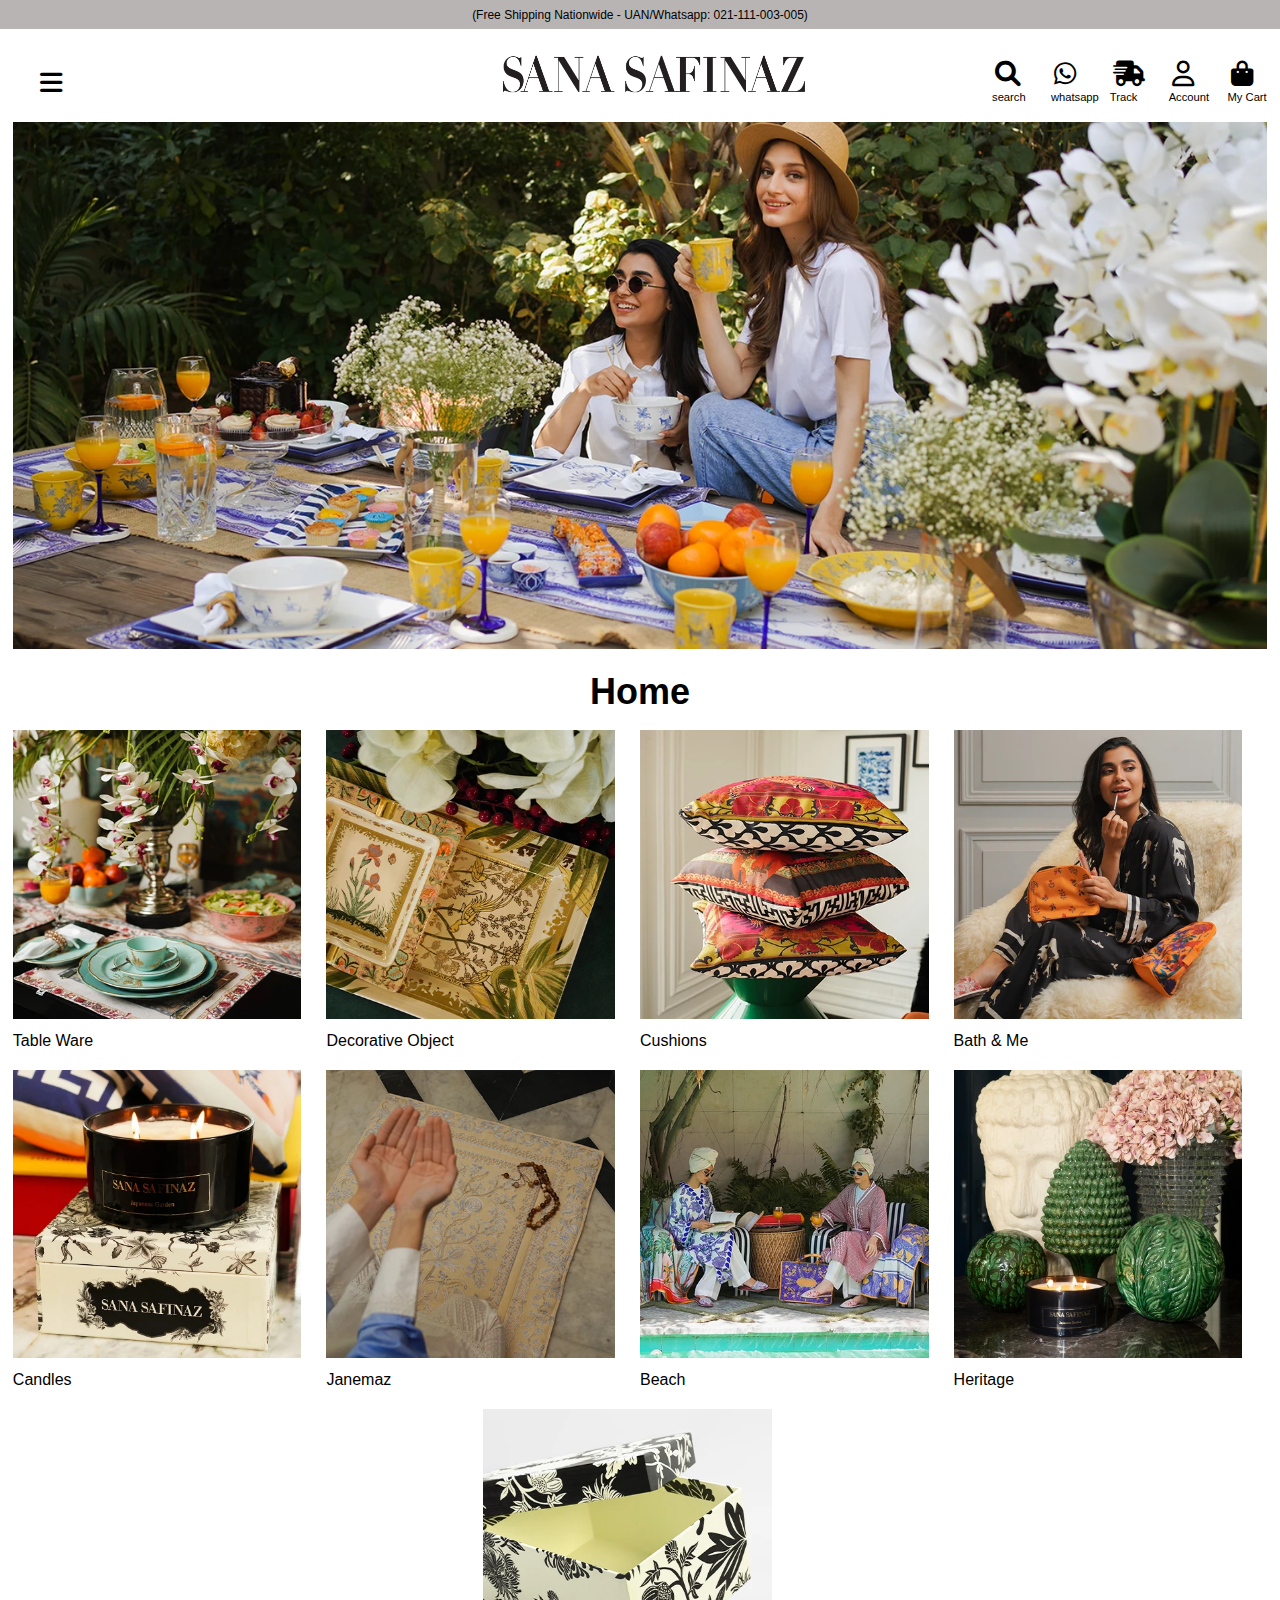
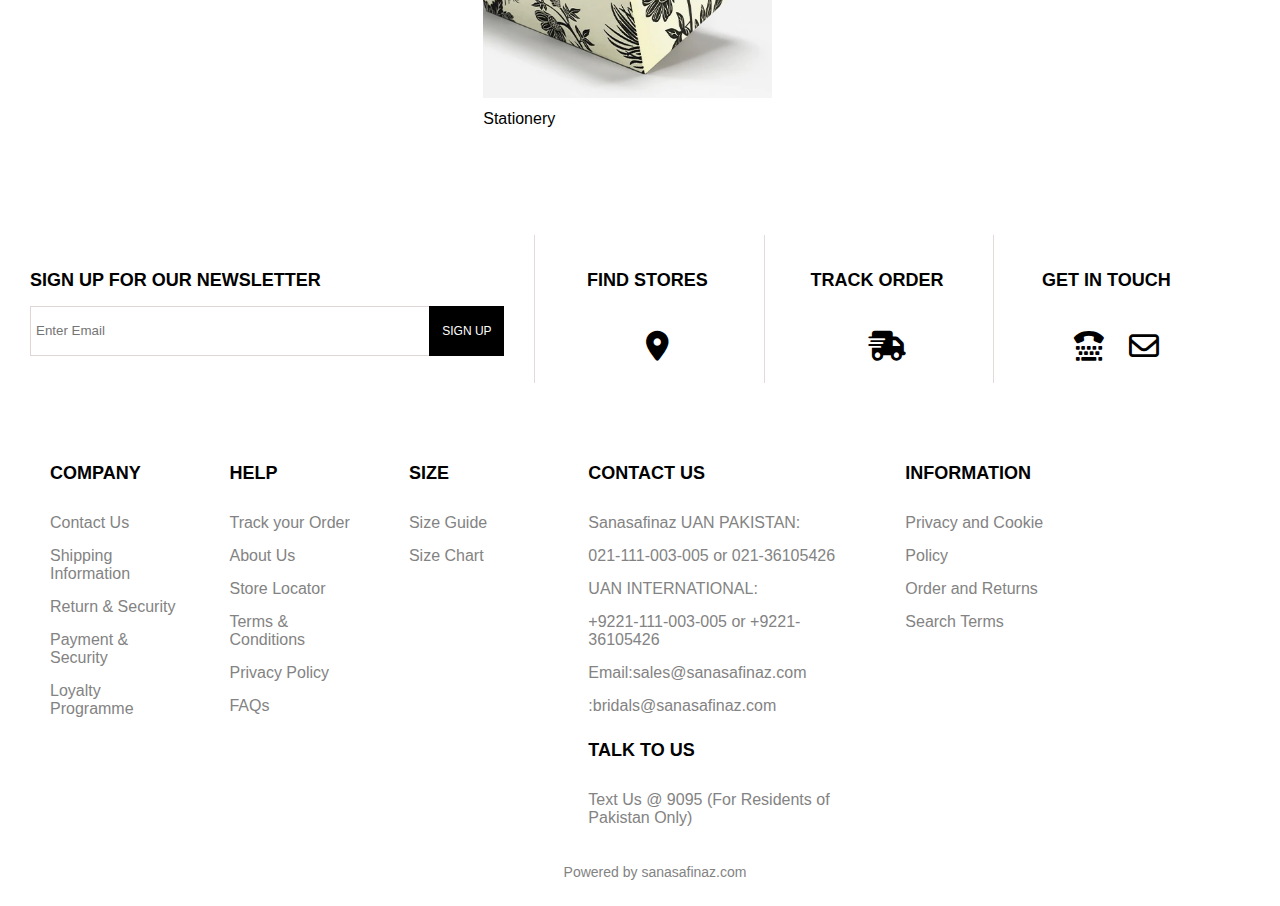
<file: Assignment_1(with vanilla css)/index.html>
<!DOCTYPE html>
<html lang="en">
<head>
    <meta charset="UTF-8">
    <meta name="viewport" content="width=device-width, initial-scale=1.0">
    <title>Sana</title>
    <link rel="stylesheet" href="https://cdnjs.cloudflare.com/ajax/libs/font-awesome/6.0.0-beta3/css/all.min.css">
    <link rel="stylesheet" href="style.css">
</head>
<body>
    <p id = "freeShipping">(Free Shipping Nationwide - UAN/Whatsapp: 021-111-003-005)</p>
     
    <header>
        <div id = "header">
            <i class="fa-solid fa-bars headIcon" id = "menuHead"></i>
            <img id = "title" src="header_img.webp" width = "200px" alt="">
            <div id="header-right">
                <div id="search" class = "divsHead">
                    <i class="fa-solid fa-magnifying-glass headIcon"></i>
                    <span class="headCaptions">search</span>
                </div>
                <div id="whatsapp" class = "divsHead">
                    <i class="fa-brands fa-whatsapp headIcon"></i>
                    <span class="headCaptions">whatsapp</span>
                </div>
                <div id="track" class = "divsHead">
                    <i class="fa-solid fa-truck-fast headIcon"></i>
                    <span class="headCaptions">Track</span>
                </div>
                <div id="account" class = "divsHead">
                    <i class="fa-regular fa-user headIcon"></i>
                    <span class="headCaptions">Account</span>
                </div>
                <div id="cart" class = "divsHead">
                    <i class="fas fa-shopping-bag cart-icon headIcon"></i>
                    <span class="headCaptions">My Cart</span>
                </div>
           
            
         
           
          
        </div>
        </div>
    </header>
    <main>
        <img src="main_backImg.webp"  width = "100%" alt="Main Home Image">
        <h1 id = "home_Title">Home</h1>
        <ul>
            <li>
                <a href="">
                    <div class = "home_Images">
                        <img src="home_img1.webp" alt="">
                    </div>
                    <div class = "home_Captions">
                        Table Ware
                    </div>
                </a>
            </li>
            <li>
                <a href="">
                    <div class = "home_Images">
                        <img src="home_img2.webp" alt="">
                    </div>
                    <div class = "home_Captions">
                        Decorative Object
                    </div>
                </a>
            </li>
            <li>
                <a href="">
                    <div class = "home_Images">
                        <img src="home_img3.webp" alt="">
                    </div>
                    <div class = "home_Captions">
                        Cushions
                    </div>
                </a>
            </li>
            <li>
                <a href="">
                    <div class = "home_Images">
                        <img src="home_img4.webp" alt="">
                    </div>
                    <div class = "home_Captions">
                        Bath & Me
                    </div>
                </a>
            </li>
            <li>
                <a href="">
                    <div class = "home_Images">
                        <img src="home_img5.webp" alt="">
                    </div>
                    <div class = "home_Captions">
                        Candles
                    </div>
                </a>
            </li>
            <li>
                <a href="">
                    <div class = "home_Images">
                        <img src="home_img6.webp" alt="">
                    </div>
                    <div class = "home_Captions">
                        Janemaz
                    </div>
                </a>
            </li>
            <li>
                <a href="">
                    <div class = "home_Images">
                        <img src="home_img7.webp" alt="">
                    </div>
                    <div class = "home_Captions">
                        Beach
                    </div>
                </a>
            </li>
            <li>
                <a href="">
                    <div class = "home_Images">
                        <img src="home_img8.webp" alt="">
                    </div>
                    <div class = "home_Captions">
                        Heritage
                    </div>
                </a>
            </li>
            <li>
                <a  href="">
                    <div class = "home_Images">
                        <img src="home_img9.webp" alt="">
                    </div>
                    <div class = "home_Captions">
                        Stationery
                    </div>
                </a>
            </li>
        </ul>
    </main>
    <footer>
        <div id="newsLetter_Block">
        <h6 class = "footHeading">SIGN UP FOR OUR NEWSLETTER</h6>
        <input class = "newsLetter" id = "newsLetter_Input" type="text" placeholder="Enter Email">
        <button class = "newsLetter" id = "newsLetter_Btn">SIGN UP</button>
    </div>
    <div class="footBlocks">
        <h6 class = "footHeading">FIND STORES</h6>
        <i class="fa-solid fa-location-dot footer_Icons"></i>
    </div>
    <div class="footBlocks">
        <h6 class = "footHeading">TRACK ORDER</h6>
        <i class="fa-solid fa-truck-fast footer_Icons"></i>
    </div>
    <div id = "tel_Env"class="footBlocks">
        <h6 class = "footHeading">GET IN TOUCH</h6>
        <i class="fa-solid fa-tty footer_Icons"></i>
        <i class="fa-regular fa-envelope footer_Icons"></i>
    </div>
    <div id="footer_Center">
        <div class="footer_Area">
            <h6 class = "footHeading">COMPANY</h6>
            <ul>
            <li>
                <a href="">Contact Us</a>
            </li>
            <li>
                <a href="">Shipping Information</a>
            </li>
            <li>
                <a href="">Return & Security</a>
            </li>
            <li>
                <a href="">Payment & Security</a>
            </li>
            <li>
                <a href="">Loyalty Programme</a>
            </li>
        </ul>
        
           
           
        </div>
        <div class="footer_Area">
            <h6 class = "footHeading">HELP</h6>
            <ul>
            <li>
                <a href="">Track your Order</a>
            </li>
            <li>
                <a href="">About Us</a>
            </li>
            <li>
                <a href="">Store Locator</a>
            </li>
            <li>
                <a href="">Terms & Conditions</a>
            </li>
            <li>
                <a href="">Privacy Policy</a>
            </li>
            <li>
                <a href="">FAQs</a>
            </li>
        </ul>
        </div>
        <div class="footer_Area">
            <h6 class = "footHeading">SIZE</h6>
            <ul>
            <li>
                <a href="">Size Guide</a>
            </li>
            <li>
                <a href="">Size Chart</a>
            </li>
        </ul>
        </div>
        <div class="footer_Area2">
            <h6 class = "footHeading">CONTACT US</h6>
            <ul>
            <li>
                Sanasafinaz UAN PAKISTAN:
            </li>
            <li>
                021-111-003-005 or 021-36105426
            </li>
            <li>
                UAN INTERNATIONAL:
            </li>
            <li>
                +9221-111-003-005 or +9221-36105426
            </li>
            <li>
                Email:<a href="">sales@sanasafinaz.com</a>
            </li>
            <li>
                <a href="">:bridals@sanasafinaz.com</a>
            </li>
        </ul>
            <h6 class = "footHeading">TALK TO US</h6>
            <ul>
            <li>Text Us @ 9095 (For Residents of Pakistan Only)</li>
        </ul>

        </div>
        <div class="footer_Area2">
            <h6 class = "footHeading">INFORMATION</h6>
            <ul>
            <li>
                <a href="">Privacy and Cookie</a>
            </li>
            <li>
                <a href="">Policy</a>
            </li>
            <li>
                <a href="">Order and Returns</a>
            </li>
            <li>
                <a href="">Search Terms</a>
            </li>
        </ul>
        
        </div>
    </div>
    <div id="footer_Bottom">
        <span>Powered by sanasafinaz.com</span>
    </div>
    </footer>

   
</body>
</html>
</file>
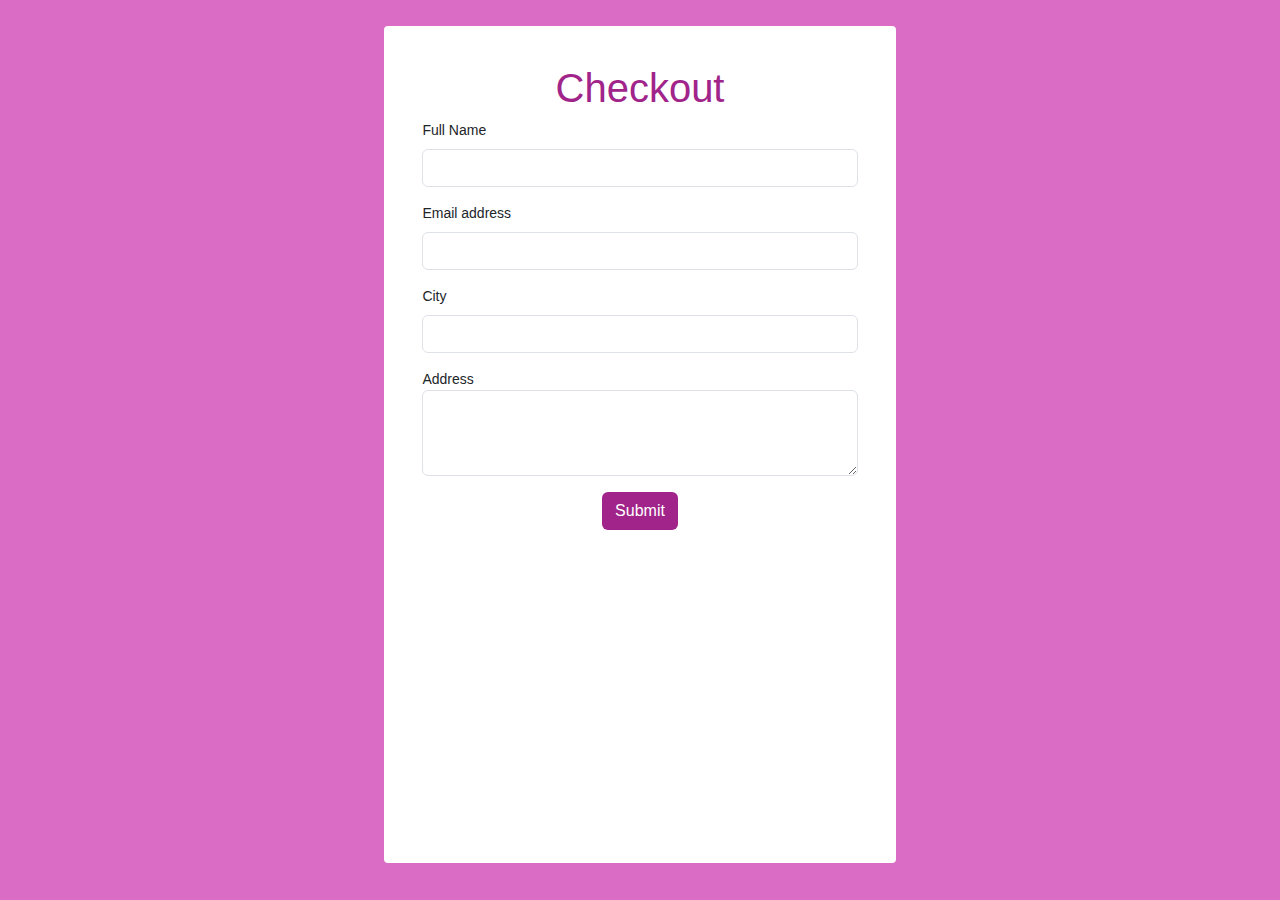
<file: Assignment_2(checkout form)/index.html>
<!DOCTYPE html>
<html lang="en">
<head>
    <meta charset="UTF-8">
    <meta name="viewport" content="width=device-width, initial-scale=1.0">
    <title>Document</title>
    <link href="https://cdn.jsdelivr.net/npm/bootstrap@5.3.3/dist/css/bootstrap.min.css" rel="stylesheet" integrity="sha384-QWTKZyjpPEjISv5WaRU9OFeRpok6YctnYmDr5pNlyT2bRjXh0JMhjY6hW+ALEwIH" crossorigin="anonymous">
    <link rel="stylesheet" href="style.css">
</head>
<body>

    <div id = "checkoutForm" class = "bg-white">
        <h1 class = "text-center color-p">Checkout</h1>
        <form class = "">
            <div class="mb-3">
                <label for="exampleInputName" class="form-label">Full Name</label>
                <input type="text" class="form-control" id="exampleInputName" aria-describedby="emailHelp">
              </div>
            <div class="mb-3">
              <label for="exampleInputEmail1" class="form-label">Email address</label>
              <input type="email" class="form-control" id="exampleInputEmail1" aria-describedby="emailHelp">
            </div>
            <div class="mb-3">
              <label for="exampleInputCity" class="form-label">City</label>
              <input type="text" class="form-control" id="exampleInputCity">
            </div>
            <div>
                <label for="Address" class="">Address</label>
                <textarea name="Address" class="form-control" id="Address" rows="3"></textarea>
              </div>
            <div class = "w-100 mt-3 text-center">
            <button  id = "submit" type="submit" class="btn bgColor border-none">Submit</button>
        </div>
          </form>
    </div>
    



    <script src = "first.js"></script>
    <script src="https://cdn.jsdelivr.net/npm/bootstrap@5.3.3/dist/js/bootstrap.bundle.min.js" integrity="sha384-YvpcrYf0tY3lHB60NNkmXc5s9fDVZLESaAA55NDzOxhy9GkcIdslK1eN7N6jIeHz" crossorigin="anonymous"></script>
</body>
</html>
</file>
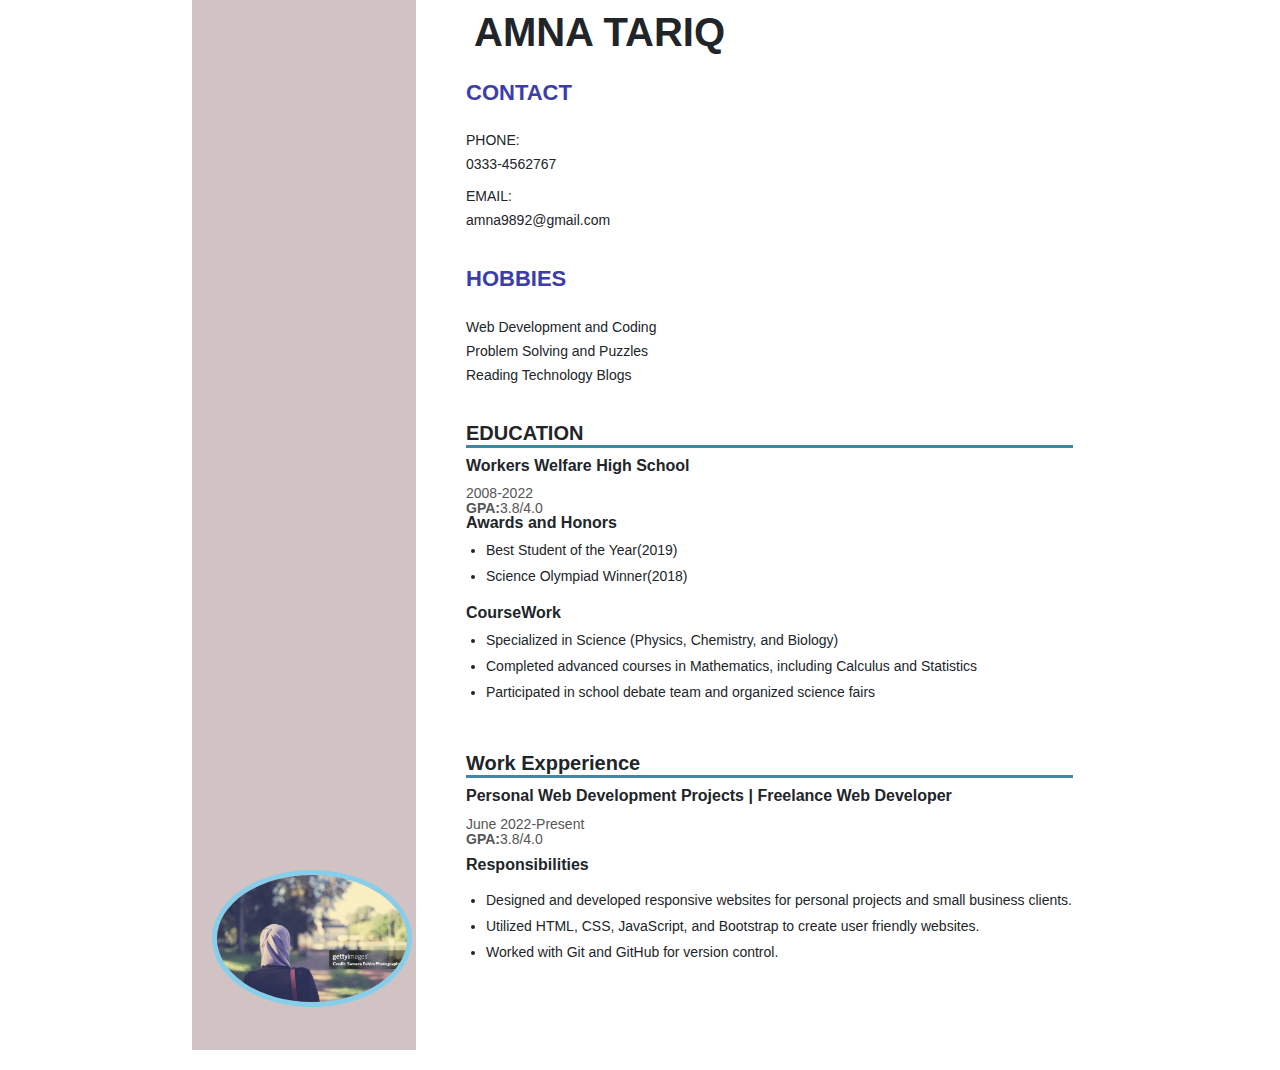
<file: Lab-Midterm/index.html>
<!DOCTYPE html>
<html lang="en">

<head>
    <meta charset="UTF-8">
    <meta name="viewport" content="width=device-width, initial-scale=1.0">
    <title>CV</title>
    <link rel="stylesheet" href="style.css">
    <link rel="stylesheet" href="https://maxcdn.bootstrapcdn.com/bootstrap/4.5.2/css/bootstrap.min.css">
    <script src="https://cdn.jsdelivr.net/npm/bootstrap@5.3.3/dist/js/bootstrap.bundle.min.js"
        integrity="sha384-YvpcrYf0tY3lHB60NNkmXc5s9fDVZLESaAA55NDzOxhy9GkcIdslK1eN7N6jIeHz"
        crossorigin="anonymous"></script>
    <style>
        * {
            font-family: Arial, Helvetica, sans-serif;
            margin: 0;
            padding: 0;
        }

        .cont {
            width: 70%;
            height: 1000px;
            margin-left: 20px;
            margin-top: 10px;
            margin: auto;
        }

        #pfp {
            background-color: rgb(209, 195, 195);
            width: 80%;
            height:100%;

        }

        .d {
            height: 100%;
            padding-left: 50px;
        }

        .outer {
            height: 105%;
        }

        #profile {
            margin-top: 870px;
            margin-left: 0px;
            border-radius: 70%;
            width: 200px;
            height:200px;
            margin-left: -30px;
            position: relative;
            display: inline-block;

        }

        #pfp img {
            max-width: 100%;
            max-height: 100%;
            object-fit: contain;
            border-radius: 90%;
            border: 5px solid skyblue
                /* This ensures the image fits in the div without distortion */
        }

        .c_h p {
            height: 8px;
            font-size: 14px;
        }

        .c_h h2 {
            color: rgb(60, 60, 173)
        }

        #education {
            font-size: 12px;
            ;
        }

        .education h1 {
            font-size: 20px;
            font-weight: 800;
            margin-top: 10px;
            border-bottom: 3px solid rgb(64, 135, 163)
        }

        .education h2 {
            font-size: 16px;
            font-weight: 600;
        }

        .education p {
            height: 10px;
        }

        .d h1 {
            font-weight: 800;

        }

        .c_h h2 {
            font-weight: 600;
            font-size: 22px;
        }

        #intro {
            display: none;
            position: absolute;
            top: 110%;
            /* Position below the profile picture */
            left: 50%;
            transform: translateX(-50%);
            background-color: white;
            border: 1px solid #ccc;
            padding: 10px;
            border-radius: 5px;
            box-shadow: 0 2px 10px rgba(0, 0, 0, 0.1);
            border: 1px solid black;
        }

        #intro-box {
            position: fixed;
            top: 10px;
            right: 10px;
            background-color: rgba(0, 0, 0, 0.8);
            color: white;
            padding: 15px;
            border-radius: 10px;
            display: none;
            width: 250px;
            z-index: 1000;
        }
    </style>
</head>

<body>
    <div class="container-fluid cont">
        <div class="row outer">
            <div id="pfp" class="col-3 d">

                <div id="profile">

                    <img class="img-fluid" src="temp_img.jpg" alt="PFP">

                </div>
            </div>
            <div class="col-9 d">



                <!-- Add some content here to visualize the column -->
                <h1 class="m-2 mb-4 fw-bolder">AMNA TARIQ</h1>
                <div class="c_h mb-5">
                    <h2 class=" mb-4">CONTACT</h2>
                    <p>PHONE:</p>
                    <p class="mb-4">0333-4562767</p>
                    <p>EMAIL:</p>
                    <p >amna9892@gmail.com</p>

                </div>


                <div class="c_h mb-5">
                    <h2 class=" mb-4">HOBBIES</h2>
                    <p>Web Development and Coding </p>
                    <p class="">Problem Solving and Puzzles </p>
                    <p>Reading Technology Blogs</p>


                </div>

                <div class="education mb-5">
                    <h1>EDUCATION</h1>
                    <h2>Workers Welfare High School</h2>
                    <p>2008-2022</p>
                    <p><b>GPA:</b>3.8/4.0</p>
                    <h2>Awards and Honors</h2>
                    <ul>
                        <li>Best Student of the Year(2019)</li>
                        <li>Science Olympiad Winner(2018)</li>
                    </ul>
                    <h2>CourseWork</h2>
                    <ul>

                        <li>Specialized in Science (Physics, Chemistry, and Biology) </li>
                        <li> Completed advanced courses in Mathematics, including
                            Calculus and Statistics </li>
                        <li>Participated in school debate team and organized science
                            fairs</li>
                    </ul>
                </div>
                <div class="education">
                    <h1>Work Expperience</h1>
                    <h2>Personal Web Development Projects | Freelance Web Developer </h2>
                    <p>June 2022-Present </p>
                    <p><b>GPA:</b>3.8/4.0</p>
                    <h2 class="my-3">Responsibilities</h2>

                    <ul>

                        <li> Designed and developed responsive websites for personal
                            projects and small business clients.</li>
                        <li> Utilized HTML, CSS, JavaScript, and Bootstrap to create user
                            friendly websites. </li>
                        <li> Worked with Git and GitHub for version control. </li>
                    </ul>
                </div>
            </div>
        </div>
    </div>
    </div>
    </div>
    <div id="intro-box">
        <p>Hello! My name is Amna Tariq, and I am currently a student of Software Engineering in my 4th semester. I have a strong passion for coding and web development, and I'm excited to enhance my skills and knowledge in the field of technology.

        </p>
    </div>



    <script src="first.js"></script>
</body>

</html>
</file>
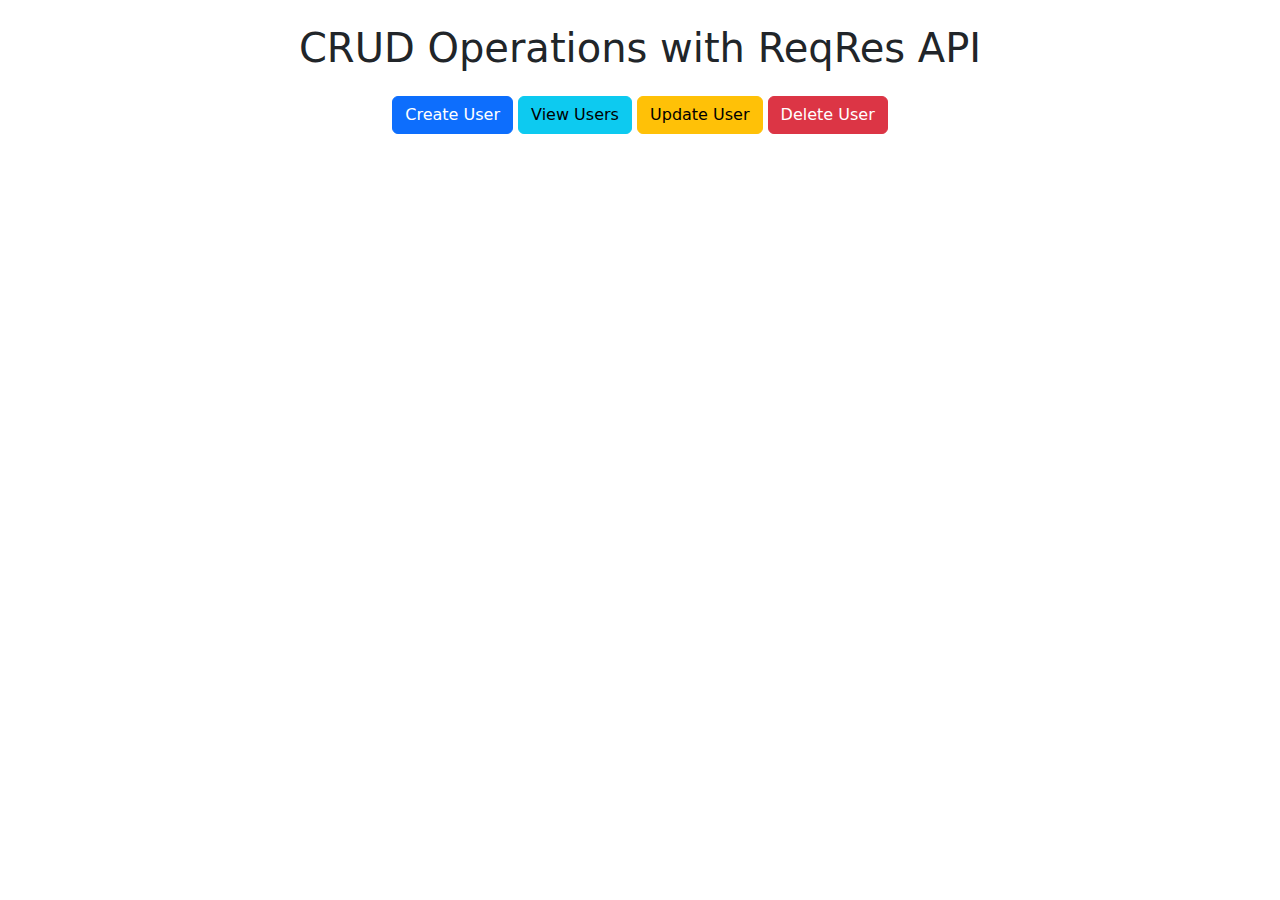
<file: Lab_Task_2(Crud Operations)/index.html>
<!DOCTYPE html>
<html lang="en">
<head>
    <meta charset="UTF-8">
    <meta name="viewport" content="width=device-width, initial-scale=1.0">
    <title>Document</title>
    <link href="https://cdn.jsdelivr.net/npm/bootstrap@5.3.3/dist/css/bootstrap.min.css" rel="stylesheet" integrity="sha384-QWTKZyjpPEjISv5WaRU9OFeRpok6YctnYmDr5pNlyT2bRjXh0JMhjY6hW+ALEwIH" crossorigin="anonymous">
    <link rel="stylesheet" href="style.css">
    <script src="https://code.jquery.com/jquery-3.6.0.min.js"></script>
  
</head>
<body>

    <div class="container">
        <h1 class="my-4 text-center">CRUD Operations with ReqRes API</h1>

         <div class = "text-center mt-2 mb-5">
        <button class="btn btn-primary" onclick="showSection('create')">Create User</button>
        <button class="btn btn-info" onclick="fetchPosts()">View Users</button>
        <button class="btn btn-warning" onclick="showSection('update')">Update User</button>
        <button class="btn btn-danger" onclick="showSection('delete')">Delete User</button>
         </div>

         <!-- Create User Section  -->
        <div id="create" class="section mt-3 w-50 m-auto">
            <h3>Create User</h3>
            <form id="createPostForm">
                <div class="form-group">
                    <label for="createTitle">Name:</label>
                    <input type="text" class="form-control" id="createTitle" required>
                </div>
                <div class="form-group mb-3">
                    <label for="createBody">Email:</label>
                    <input type="email" class="form-control" id="createBody" required>
                </div>
                <button type="submit" class="btn btn-primary">Create User</button>
            </form>
            <div id="createResponse" class="mt-3 fw-bold fs-4"></div>
        </div>

        <!-- View Users Section  -->
        
            <div class = "d-none border mt-3 m-auto" style = "width:700px" id = "PostData"></div>
        

         <!-- Update Users Section  -->
        <div id="update" class="section mt-3 w-50 m-auto">
            <h3>Update User</h3>
            <form id="updatePostForm">
                <div class="form-group">
                    <label for="postId">User ID:</label>
                    <input type="number" class="form-control" id="postId" required>
                </div>
                <div class="form-group">
                    <label for="updateTitle">New Name:</label>
                    <input type="text" class="form-control" id="updateTitle" required>
                </div>
                <div class="form-group mb-3">
                    <label for="updateBody">New Email:</label>
                    <input type="email" class="form-control" id="updateBody" required>

                </div>
                <button type="submit" class="btn btn-primary">Update User</button>
            </form>
            <div id="updateResponse" class="mt-3 fw-bold fs-4"></div>
        </div>

         <!-- Delete Users Section  -->
        <div id="delete" class="section  w-50 m-auto">
            <h3>Delete User</h3>
            <form id="deletePostForm">
                <div class="form-group mb-3">
                    <label for="deletePostId">User ID:</label>
                    <input type="number" class="form-control" id="deletePostId" required>
                </div>
                <button type="submit" class="btn btn-danger">Delete user</button>
            </form>
            <div id="deleteResponse" class="mt-3 fw-bold fs-4"></div>
        </div>
    </div>


    
    <script src="https://cdn.jsdelivr.net/npm/bootstrap@5.3.3/dist/js/bootstrap.bundle.min.js" integrity="sha384-YvpcrYf0tY3lHB60NNkmXc5s9fDVZLESaAA55NDzOxhy9GkcIdslK1eN7N6jIeHz" crossorigin="anonymous"></script>
    <script src ="first.js" ></script>
</body>
</html>
</file>
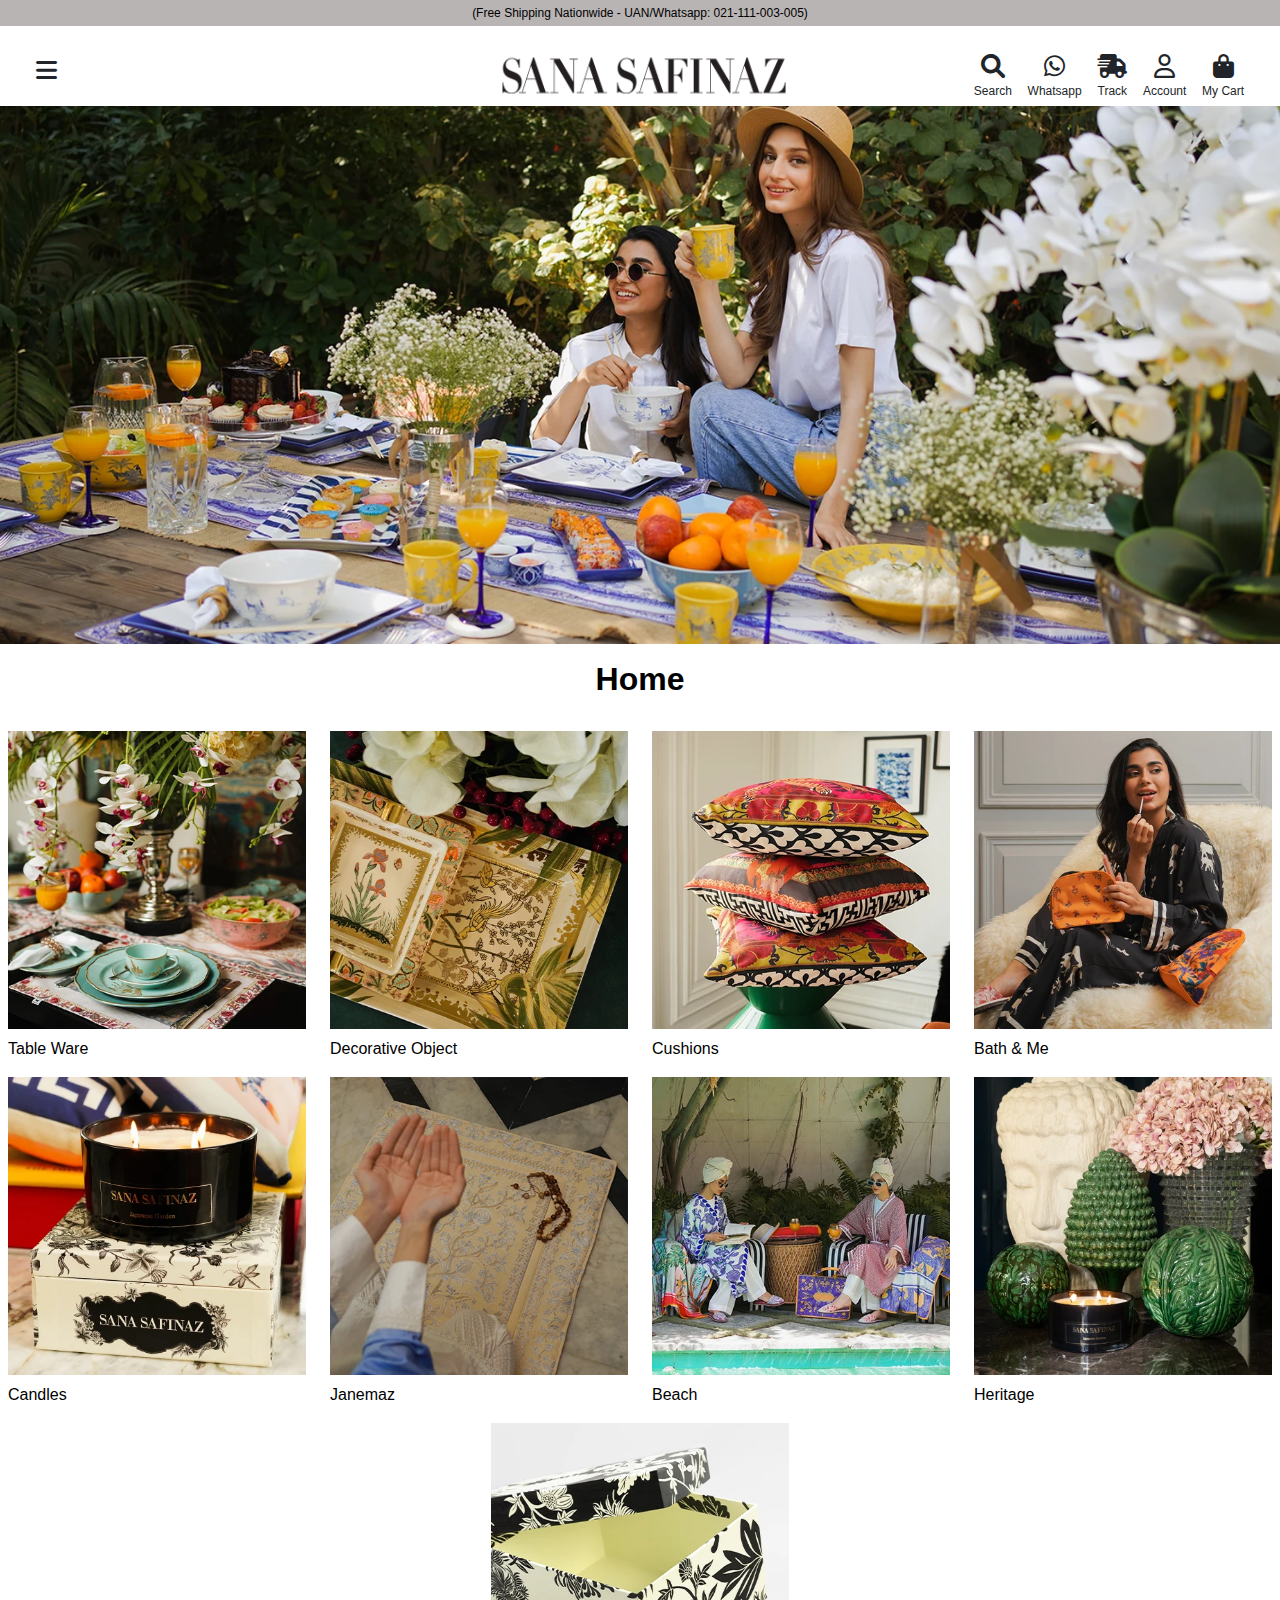
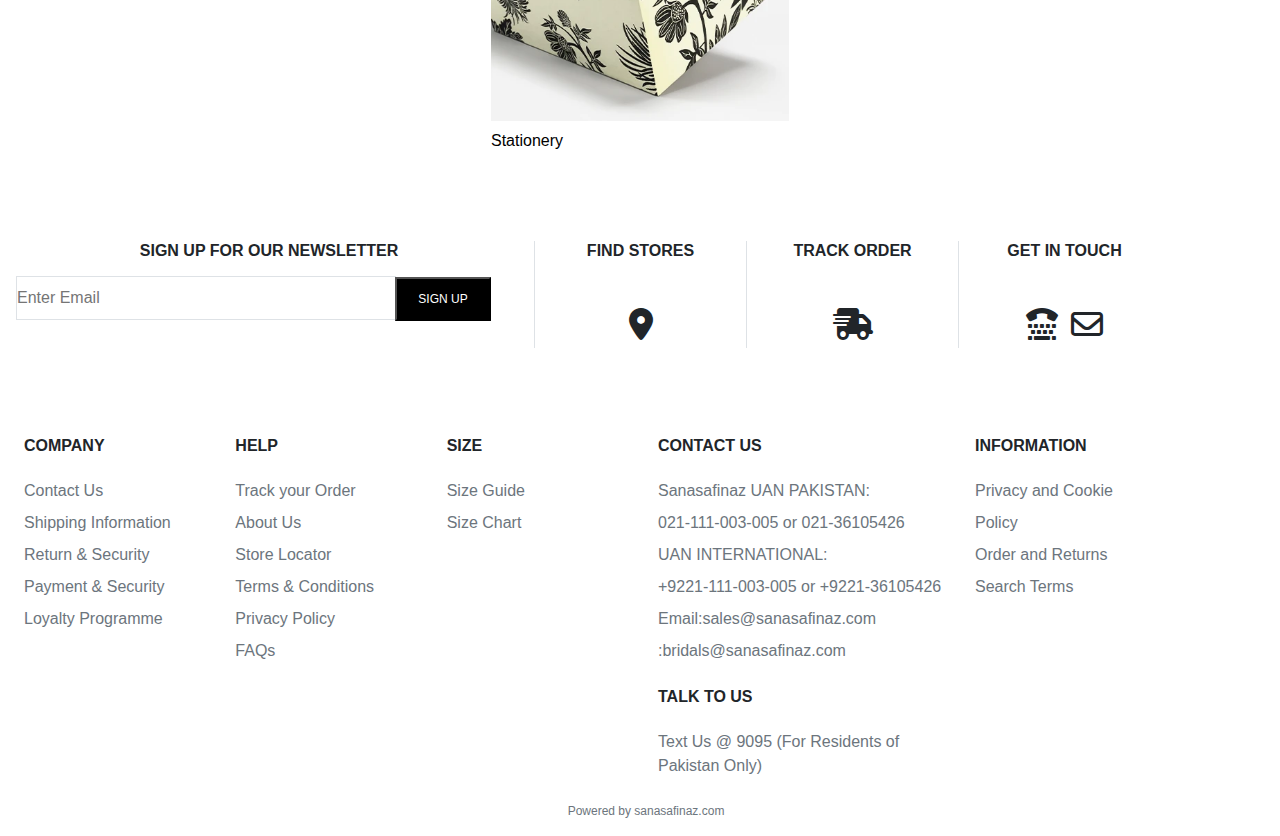
<file: Lab_Task_One/index.html>
<!DOCTYPE html>
<html lang="en">

<head>
    <meta charset="UTF-8">
    <meta name="viewport" content="width=device-width, initial-scale=1.0">
    <title>Document</title>
    <link rel="stylesheet" href="https://cdnjs.cloudflare.com/ajax/libs/font-awesome/6.0.0-beta3/css/all.min.css">
    <link href="https://cdn.jsdelivr.net/npm/bootstrap@5.3.3/dist/css/bootstrap.min.css" rel="stylesheet"
        integrity="sha384-QWTKZyjpPEjISv5WaRU9OFeRpok6YctnYmDr5pNlyT2bRjXh0JMhjY6hW+ALEwIH" crossorigin="anonymous">
    <link rel="stylesheet" href="style.css">
</head>

<body>
    <p class="text-center py-1 text-black m-0 font-12" id="freeShip">(Free Shipping Nationwide - UAN/Whatsapp:
        021-111-003-005)</p>
    <header class="position-sticky top-0 bg-white">
        <div class="container-fluid" id="header">
            <div class="row h-100 pt-4 ps-4 pe-3">
                <div class="col-1 pt-2">
                    <i class="fa-solid fa-bars fs-4"></i>
                </div>
                <div class="col-4  offset-md-3 text-center">
                    <img class="img-fluid" src="header_img.webp" width="300px" alt="">
                </div>
                <div class="col-5 offset-1 col-md-3 d-flex justify-content-around pt-1">
                    <div class="text-center">
                        <i class="fa-solid fa-magnifying-glass fs-4"></i>
                        <span class="font-12 d-lg-block mt-n2 d-none">Search</span>
                    </div>
                    <div class="text-center">
                        <i class="fa-brands fa-whatsapp fs-4"></i>
                        <span class="font-12 d-lg-block mt-n2 d-none">Whatsapp</span>
                    </div>
                    <div class="text-center">
                        <i class="fa-solid fa-truck-fast fs-4"></i>
                        <span class="font-12 d-lg-block mt-n2 d-none">Track</span>
                    </div>
                    <div class="text-center">
                        <i class="fa-regular fa-user fs-4"></i>
                        <span class="font-12 d-lg-block mt-n2 d-none">Account</span>
                    </div>
                    <div class="text-center">
                        <i class="fas fa-shopping-bag cart-icon fs-4"></i>
                        <span class="font-12 d-lg-block mt-n2 d-none">My Cart</span>
                    </div>
                </div>
            </div>
        </div>

    </header>
    <main>
        <img src="main_backImg.webp" class="w-100" alt="Main Home Image">
        <h1 class="text-center text-black fw-bolder p-3 fs-2">Home</h1>
        <div class="container-fluid p-2">
            <div class="row row-cols-lg-4 row-cols-md-3 row-cols-2 d-flex justify-content-center">
                <div class="col">
                    <a href="" class="text-decoration-none text-black">
                        <div>
                            <img src="home_img1.webp" class="img-fluid" alt="">
                        </div>
                        <div class="pt-2 pb-3">
                            Table Ware
                        </div>
                    </a>
                </div>
                <div class="col">
                    <a href="" class="text-decoration-none text-black">
                        <div>
                            <img src="home_img2.webp" class="img-fluid" alt="">
                        </div>
                        <div class="pt-2 pb-3">
                            Decorative Object
                        </div>
                    </a>
                </div>
                <div class="col">
                    <a href="" class="text-decoration-none text-black">
                        <div>
                            <img src="home_img3.webp" class="img-fluid" alt="">
                        </div>
                        <div class="pt-2 pb-3">
                            Cushions
                        </div>
                    </a>
                </div>
                <div class="col">
                    <a href="" class="text-decoration-none text-black">
                        <div>
                            <img src="home_img4.webp" class="img-fluid" alt="">
                        </div>
                        <div class="pt-2 pb-3">
                            Bath & Me
                        </div>
                    </a>
                </div>
                <div class="col">
                    <a href="" class="text-decoration-none text-black">
                        <div>
                            <img src="home_img5.webp" class="img-fluid" alt="">
                        </div>
                        <div class="pt-2 pb-3">
                            Candles
                        </div>
                    </a>
                </div>
                <div class="col">
                    <a href="" class="text-decoration-none text-black">
                        <div>
                            <img src="home_img6.webp" class="img-fluid" alt="">
                        </div>
                        <div class="pt-2 pb-3">
                            Janemaz
                        </div>
                    </a>
                </div>
                <div class="col">
                    <a href="" class="text-decoration-none text-black">
                        <div class="home_Images">
                            <img src="home_img7.webp" class="img-fluid" alt="">
                        </div>
                        <div class="pt-2 pb-3">
                            Beach
                        </div>
                    </a>
                </div>
                <div class="col">
                    <a href="" class="text-decoration-none text-black">
                        <div>
                            <img src="home_img8.webp" class="img-fluid" alt="">
                        </div>
                        <div class="pt-2 pb-3">
                            Heritage
                        </div>
                    </a>
                    </li>
                </div>
                <div class="col">
                    <a href="" class="text-decoration-none text-black">
                        <div>
                            <img src="home_img9.webp" class="img-fluid" alt="">
                        </div>
                        <div class="pt-2 pb-3">
                            Stationery
                        </div>
                    </a>
                </div>
            </div>
        </div>


    </main>
    <footer class=" mt-5">
        <div class="container-fluid p-3">
            <div class="row">
                <div class="col-12 col-lg-5 mb-5">
                    <h6 class="fs-6 fw-bolder mb-3 text-center text-md-left">SIGN UP FOR OUR NEWSLETTER</h6>
                    <input class="w-75 h-75 h-lg-50 fs-6 bordr-none border font-12" type="text"
                        placeholder="Enter Email">
                    <button class="h-75 h-lg-50 ms-n4 font-12 border-none bg-black text-white" id="newsLetter_Btn">SIGN
                        UP</button>
                </div>
                <div class="col-3 col-md-2 border-start text-center">
                    <h6 class="fs-6 fw-bolder mb-5 d-none d-md-block">FIND STORES</h6>
                    <i class="fa-solid fa-location-dot fs-2"></i>
                </div>
                <div class="col-3 col-md-2 border-start text-center">
                    <h6 class="fs-6 fw-bolder mb-5 d-none d-md-block">TRACK ORDER</h6>
                    <i class="fa-solid fa-truck-fast fs-2"></i>
                </div>
                <div class="col-4 col-md-2 border-start text-center">
                    <h6 class="fs-6 fw-bolder mb-5 d-none d-md-block">GET IN TOUCH</h6>
                    <i class="fa-solid fa-tty fs-2 me-5 me-md-1"></i>
                    <i class="fa-regular fa-envelope fs-2 ms-5 ms-md-1"></i>
                </div>
            </div>
        </div>
        <div class="container-fluid mt-5 ps-4">
            <div class="row">
                <div class="col-lg-2">
                    <h6 class="fs-6 fw-bolder mb-4 mt-md-4">COMPANY</h6>
                    <ul class = "list-unstyled d-none d-md-block"">
                        <li class = "mb-2">
                            <a href="" class="text-decoration-none text-secondary">Contact Us</a>
                        </li>
                        <li class = "mb-2">
                            <a href="" class="text-decoration-none text-secondary">Shipping Information</a>
                        </li>
                        <li class = "mb-2">
                            <a href="" class="text-decoration-none text-secondary">Return & Security</a>
                        </li>
                        <li class = "mb-2">
                            <a href="" class="text-decoration-none text-secondary">Payment & Security</a>
                        </li>
                        <li class = "mb-2">
                            <a href="" class="text-decoration-none text-secondary">Loyalty Programme</a>
                        </li>
                    </ul>

                </div>
                <div class="col-lg-2">
                    <h6 class="fs-6 fw-bolder mb-4 mt-md-4">HELP</h6>
                    <ul class = "list-unstyled d-none d-md-block"">
                        <li class = "mb-2">
                            <a href="" class="text-decoration-none text-secondary">Track your Order</a>
                        </li>
                        <li class = "mb-2">
                            <a href="" class="text-decoration-none text-secondary">About Us</a>
                        </li>
                        <li class = "mb-2">
                            <a href="" class="text-decoration-none text-secondary">Store Locator</a>
                        </li>
                        <li class = "mb-2">
                            <a href="" class="text-decoration-none text-secondary">Terms & Conditions</a>
                        </li>
                        <li class = "mb-2">
                            <a href="" class="text-decoration-none text-secondary">Privacy Policy</a>
                        </li>
                        <li class = "mb-2">
                            <a href="" class="text-decoration-none text-secondary">FAQs</a>
                        </li>
                    </ul>
                </div>
                <div class="col-lg-2">
                    <h6 class="fs-6 fw-bolder mb-4 mt-md-4">SIZE</h6>
                    <ul class = "list-unstyled d-none d-md-block"">
                        <li class = "mb-2">
                            <a href="" class="text-decoration-none text-secondary">Size Guide</a>
                        </li>
                        <li class = "mb-2">
                            <a href="" class="text-decoration-none text-secondary">Size Chart</a>
                        </li>
                    </ul>
                </div>
                <div class="col-lg-3">
                    <h6 class="fs-6 fw-bolder mb-4 mt-md-4">CONTACT US</h6>
                    <ul class = "list-unstyled text-secondary d-none d-md-block"">
                        <li class = "mb-2">
                            Sanasafinaz UAN PAKISTAN:
                        </li>
                        <li class = "mb-2">
                            021-111-003-005 or 021-36105426
                        </li>
                        <li class = "mb-2">
                            UAN INTERNATIONAL:
                        </li>
                        <li class = "mb-2">
                            +9221-111-003-005 or +9221-36105426
                        </li>
                        <li class = "mb-2">
                            Email:<a href="" class="text-decoration-none text-secondary">sales@sanasafinaz.com</a>
                        </li>
                        <li class = "mb-2">
                            <a href="" class="text-decoration-none text-secondary">:bridals@sanasafinaz.com</a>
                        </li>
                    </ul>
                    <h6 class="fs-6 fw-bolder mb-4 mt-md-4">TALK TO US</h6>
                    <ul class = "list-unstyled text-secondary d-none d-md-block"">
                        <li>Text Us @ 9095 (For Residents of Pakistan Only)</li>
                    </ul>
                </div>
                <div class="col-lg-3">
                    <h6 class="fs-6 fw-bolder mb-4 mt-md-4">INFORMATION</h6>
                    <ul class = "list-unstyled d-none d-md-block">
                        <li class = "mb-2">
                            <a href="" class="text-decoration-none text-secondary">Privacy and Cookie</a>
                        </li>
                        <li class = "mb-2">
                            <a href="" class="text-decoration-none text-secondary">Policy</a>
                        </li>
                        <li class = "mb-2">
                            <a href="" class="text-decoration-none text-secondary">Order and Returns</a>
                        </li>
                        <li class = "mb-2">
                            <a href="" class="text-decoration-none text-secondary">Search Terms</a>
                        </li>
                    </ul>

                </div>
                <p class = "text-center text-secondary font-12 pt-2">Powered by sanasafinaz.com</p>

            </div>
        </div>

    </footer>


    <script src="https://cdn.jsdelivr.net/npm/bootstrap@5.3.3/dist/js/bootstrap.bundle.min.js"
        integrity="sha384-YvpcrYf0tY3lHB60NNkmXc5s9fDVZLESaAA55NDzOxhy9GkcIdslK1eN7N6jIeHz"
        crossorigin="anonymous"></script>
</body>

</html>
</file>
<file: Assignment_1(with vanilla css)/style.css>
*{
    margin:0;
    padding:0;
    box-sizing: border-box;
    font-family:Arial, Helvetica, sans-serif;
   
}
header{
    position:sticky;
    top:0;
}
#freeShipping{
    color:black;
    font-size: 12px;

    background-color: #b8b4b4;
    text-align: center;
    height:29px;
    padding-top:8px;
}
#header {
    padding-top: 10px;
    width: 100%;
    height: 80px;
    display: flex;
    align-items: center;
    justify-content: space-between;
    background-color: white;
}
#header #title{
    width:25%;
    height:73%;
    margin-left:32%;
    margin-right:12%;
}
.headIcon{
    font-size:1.6rem;
    margin-left:0.5rem;
    height:55%;
    margin-right:4px;
    
   
}
.headCaptions{
    height:30%;
    width:100%;
    font-size: 0.7rem;
    padding-left:5px;
    font-weight: 1;
}
#header-right{
    width:23%;
    height:80%;
    display:inline-block;
    display: flex;
    flex-wrap: wrap;
    justify-content: space-around;
    align-items: center;

}

.divsHead{
    width:18%;
    height:100%;
    display:inline-block;
    margin-right:3px;
    padding-top:15px;
}
#menuHead{
    margin-left:40px;
    margin-top:30px;
}
@media (max-width: 1024px) {
    #header #title {
        margin-left: 10px;
        width: 30%;
        height: auto;
    }

    #header-right {
        width: 60%;
        justify-content: space-between;
    }

    .headCaptions {
        display: none; /* Hide captions on small screens to save space */
    }

    .headIcon {
        font-size: 1.5rem;
    }

    #menuHead {
        margin-left: 10px;
    }
    #title {
        width: 150px; /* Smaller width on smaller screens */
    }
}

@media (max-width: 480px) {
    #header-right {
        width: 100%;
        justify-content: space-evenly;
    }
    #title {
        width: 100px; /* Even smaller for mobile devices */
    }
}
footer{
    height:600px;
    width:100%;
    padding-top:10px;
    padding-left:30px;
}
.footHeading{
    font-size: 18px;
    margin-bottom:30px;
    margin-top:25px;
}
.footBlocks,#newsLetter_Block{
    width:18%;
    height:25%;
    display:inline-block;
    vertical-align: top;
    padding-top:10px;
    /* padding:10px 0px 0px 15px; */
    border-left:1px solid rgb(218, 203, 203,0.7);
    text-align: center;
}
#newsLetter_Block{
    width:40%;
    text-align: left;
    border-left:none;
    margin-bottom:20px;
}
.newsLetter{
    height:50px;
    border-left:none;
    margin-top:-20px;
    padding:5px;
}
#newsLetter_Input{
    width:80%;
    border:1px solid rgb(211, 195, 195,0.7);

}
#newsLetter_Btn{
    width:15%;
    background-color: black;
    color:white;
    border:none;
    margin-left:-5px;
    font-size: 12px;
}
.footer_Icons{
   margin-top:10px;
   font-size: 30px;
   margin-left:20px;
}
#footer_Center{
    width:100%;
    height:74%;
    margin-top:15px;
    margin-bottom:10px;

}
.footer_Area, .footer_Area2 {
    padding: 20px;
    /* margin-right:0; */
    display:inline-block;
    vertical-align: top;
  }
.footer_Area{
    width:14%;
    height:100%;


}
.footer_Area2{
    width:25%;
    height:100%;

}
#footer_Center li{
    list-style-type: none;
    margin-bottom:15px;
    margin-top:10px;
    color:#838383;
    font-size: 16px;
}
#footer_Center a{
    text-decoration: none;
    color:#838383;
    transition: color 0.5s ease;
}
#footer_Bottom{
    width:100%;
    height:7%;
    text-align: center;
    color:#838383;
    font-size: 14px;
}
#footer_Center a:hover{
    color:red;
}

#home_Title{
    text-align: center;
    font-size: 2.25rem;
    padding:1.4%;
}
main{
    width:100%;
    height:auto;
    padding:1%;
    margin-bottom: 5%;
}
main a{
    text-decoration: none;
    color:black;
}
main ul{
    display:flex;
    flex-wrap: wrap;
    justify-content: center;
    /* grid-template-columns: repeat(auto-fit, minmax(80%, 1fr));  */
    /* gap: 0.7%; */
    list-style-type: none;
}
main ul li{
    margin-right:2%;
    width: 23%; 
}

.home_Images img{
    width:100%;
    height:auto;
}
.home_Captions{
    margin:3% 0% 7% 0%;
    transition: color 0.5s ease;
    color:#000000;
}
@media (max-width: 1024px) {
    #newsLetter_Block {
      width: 100%;
    }
   #footer_Center{
    display:flex;
    flex-direction: column;
   }
   .footer_Area,.footer_Area2{
    width:100%;
    height:auto;

   }
   footer{
    height:auto;
   }
   main ul li{
     flex-basis:30%;
   }

  }
.home_Captions:hover{
    color:red;
}
@media (max-width:768px) {
    #footer_Center li{
        display:none;
    }
    .footer_Area,.footer_Area2,#footer_Center h6{
        margin:0;
        padding:0;
    }
    #footer_Center h6{
        margin-top:15px;
    }

    .footBlocks h6{
        display:none;

    }
    .footBlocks {
         margin-left:15px;
         padding:0;
         border:none;
         text-align: left;
         width:20%;
         
      }
    
      .footBlocks .footer_Icon {
       display:inline;
       margin-left:10px;
      }
      #tel_Env{
        width:45%;
      }
      #tel_Env .footer_Icons{
        margin-right:23%;
      }
      #newsLetter_Block h6{
        text-align: center;
        width:200px;
        margin-left:20%;
      }
       main ul li{
        flex-basis: 45%;
       }
}
</file>
<file: Assignment_2(checkout form)/style.css>
*{
    margin:0;
    padding:0;
    box-sizing: border-box;
    font-family: Arial, Helvetica, sans-serif;
}
#checkoutForm{
    width:40%;
    height:93vh;
    margin:auto;
    margin-top:2%;
    font-size:14px;
    padding:3%;
    border-radius:4px;
}
body{
    background-color: rgb(209, 71, 184,0.8);
}
.bgColor{
    background-color: rgb(161, 36, 138);
    color:white;

}
.color-p{
    color:rgb(161, 36, 138);
}
.error{
    color:red;
}
.borderRed{
    border:1px solid red;
}
</file>
<file: Lab-Midterm/style.css>
body {
    font-family: Arial, sans-serif;
    margin: 0;
    padding: 0;
    background-color: #f9f9f9;
}

.resume-container {
    max-width: 800px;
    margin: 20px auto;
    background-color: white;
    padding: 20px;
    box-shadow: 0px 0px 10px rgba(0, 0, 0, 0.1);
}

.header {
    text-align: center;
    padding-bottom: 20px;
    border-bottom: 2px solid #e0e0e0;
}

h1 {
    font-size: 36px;
    margin: 0;
}

.contact-info {
    margin-top: 10px;
}

.contact-info p {
    margin: 5px 0;
    font-size: 14px;
    color: #555;
}

.hobbies {
    margin-top: 20px;
}

.hobbies h2 {
    font-size: 20px;
    color: #2a2a2a;
    margin-bottom: 10px;
}

.hobbies p {
    margin: 5px 0;
}

.section {
    margin-top: 30px;
}

.section h2 {
    font-size: 22px;
    color: #2a2a2a;
    margin-bottom: 10px;
    border-bottom: 2px solid #e0e0e0;
    padding-bottom: 10px;
}

.education, .work-experience {
    margin-top: 20px;
}

.education h3, .work-experience h3 {
    font-size: 18px;
    margin-bottom: 5px;
}

.education p, .work-experience p {
    font-size: 14px;
    color: #555;
    margin: 5px 0;
}

ul {
    list-style-type: disc;
    margin-left: 20px;
}

ul li {
    font-size: 14px;
    margin-bottom: 5px;
}
</file>
<file: Lab_Task_2(Crud Operations)/style.css>
.section{
    display:none;
}
.response{
    border:1px solid black;
}
</file>
<file: Lab_Task_One/style.css>
*{
    margin:0;
    padding:0;
    box-sizing: border-box;
    font-family:Arial, Helvetica, sans-serif;
   
}
#freeShip{
    background-color: #b8b4b4;
}
#header{
    height:80px;
    width:100%;
}
.font-12{
    font-size: 0.75rem;
}
/* footer{
    height:600px;
    width:100%;
} */
#newsLetter_Btn {
    margin-left: -5px;
    width:19%;
  }
</file>
